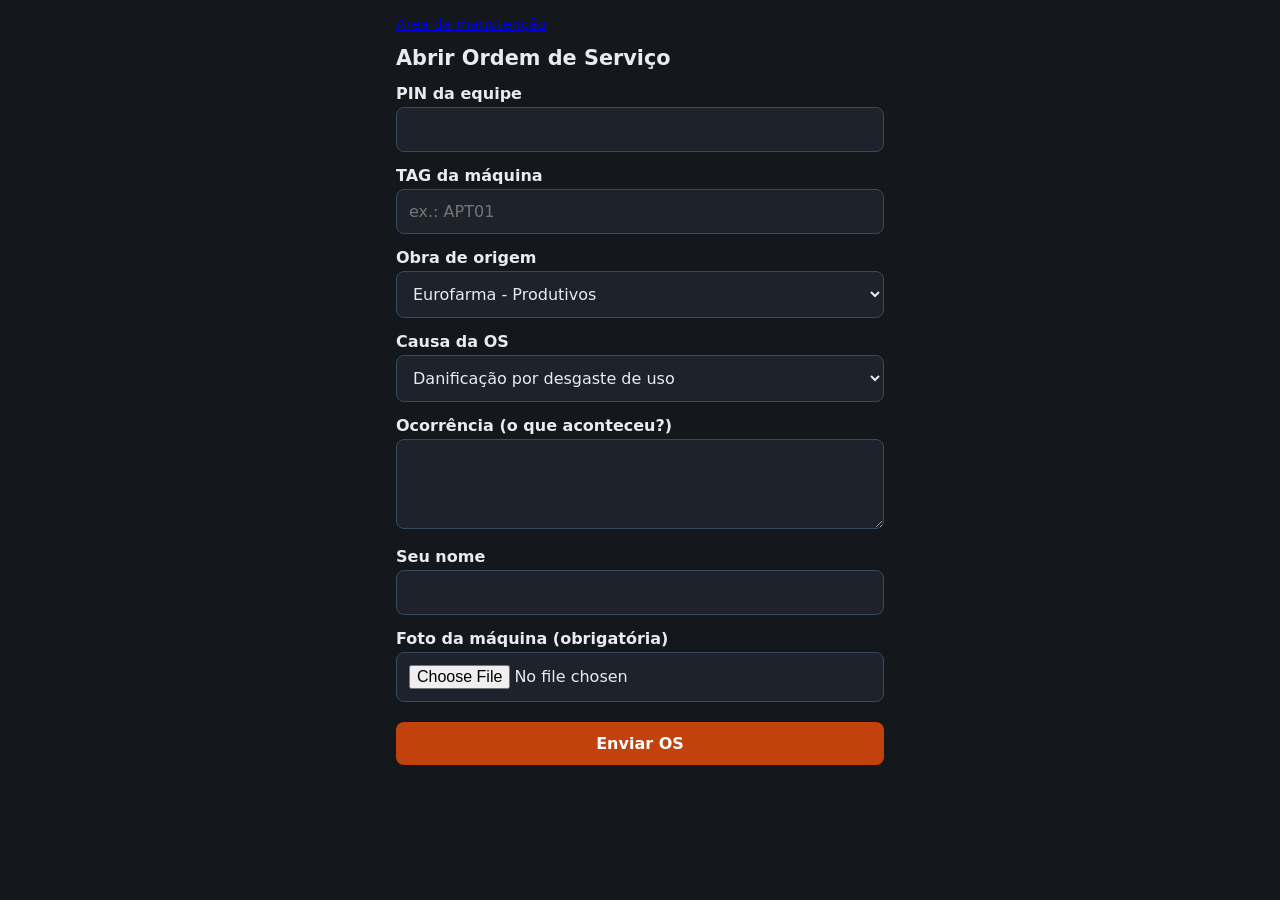
<file: web/index.html>
<!doctype html>
<html lang="pt-BR">
  <head>
    <meta charset="utf-8" />
    <meta name="viewport" content="width=device-width,initial-scale=1" />
    <title>Abrir OS</title>
    <link rel="stylesheet" href="style.css" />
  </head>
  <body>
    <main>
      <nav><a href="manutencao.html">Área da manutenção</a></nav>
      <h1>Abrir Ordem de Serviço</h1>
      <form id="f">
        <label>PIN da equipe</label>
        <input id="pin" type="password" inputmode="numeric" required />

        <label>TAG da máquina</label>
        <input id="tag" list="tags" placeholder="ex.: APT01" autocomplete="off" required />
        <datalist id="tags"></datalist>
        <div id="maq" style="font-size:.9rem;opacity:.8"></div>

        <label>Obra de origem</label>
        <select id="obra" required></select>

        <label>Causa da OS</label>
        <select id="causa" required></select>

        <label>Ocorrência (o que aconteceu?)</label>
        <textarea id="oc" required></textarea>

        <label>Seu nome</label>
        <input id="nome" required />

        <label>Foto da máquina (obrigatória)</label>
        <input id="foto" type="file" accept="image/*" capture="environment" required />
        <img id="prev" alt="" />

        <button id="b">Enviar OS</button>
        <div id="msg"></div>
      </form>
    </main>

    <script src="config.js"></script>
    <script>
      const $ = (id) => document.getElementById(id);
      let tags = {};

      fetch('tags.json')
        .then((r) => r.json())
        .then((list) => {
          list.forEach((t) => {
            tags[t.tag.toUpperCase()] = t.maquina;
            const o = document.createElement('option');
            o.value = t.tag;
            o.label = t.maquina;
            $('tags').append(o);
          });
        });

      for (const [id, items] of [['obra', OBRAS], ['causa', CAUSAS]]) {
        $(id).innerHTML = items.map((x) => `<option>${x}</option>`).join('');
      }

      $('tag').oninput = () => {
        $('maq').textContent = tags[$('tag').value.toUpperCase()] || '';
      };

      $('pin').value = localStorage.getItem('pinAbrir') || '';

      function comprime(file) {
        return new Promise((ok, no) => {
          const im = new Image();
          im.onload = () => {
            const s = Math.min(1, 1280 / Math.max(im.width, im.height));
            const c = document.createElement('canvas');
            c.width = Math.max(1, Math.round(im.width * s));
            c.height = Math.max(1, Math.round(im.height * s));
            const ctx = c.getContext('2d');
            ctx.drawImage(im, 0, 0, c.width, c.height);
            c.toBlob((blob) => {
              if (!blob) return no(new Error('Falha ao comprimir imagem'));
              const fr = new FileReader();
              fr.onload = () => ok(String(fr.result).split(',')[1]);
              fr.onerror = () => no(new Error('Falha ao ler imagem'));
              fr.readAsDataURL(blob);
            }, 'image/jpeg', 0.8);
          };
          im.onerror = () => no(new Error('Imagem inválida'));
          im.src = URL.createObjectURL(file);
        });
      }

      $('foto').onchange = (e) => {
        const f = e.target.files[0];
        if (f) {
          $('prev').src = URL.createObjectURL(f);
          $('prev').style.display = 'block';
        }
      };

      $('f').onsubmit = async (e) => {
        e.preventDefault();
        const m = $('msg');
        m.className = '';
        m.textContent = 'Enviando...';
        $('b').disabled = true;

        try {
          const tag = $('tag').value.trim().toUpperCase();
          if (!$('foto').files[0]) throw Error('A foto é obrigatória');

          const foto = await comprime($('foto').files[0]);
          const r = await fetch(API + '/abrir', {
            method: 'POST',
            headers: { 'Content-Type': 'application/json' },
            body: JSON.stringify({
              pin: $('pin').value,
              tag,
              maquina: tags[tag] || '',
              obra: $('obra').value,
              causa: $('causa').value,
              ocorrencia: $('oc').value,
              nome: $('nome').value,
              foto,
            }),
          });

          const d = await r.json();
          if (!r.ok) throw Error(d.erro || 'Erro');

          localStorage.setItem('pinAbrir', $('pin').value);
          m.className = 'ok';
          m.textContent = 'OS #' + d.numero + ' aberta com sucesso!';
          $('f').reset();
          $('prev').style.display = 'none';
          $('pin').value = localStorage.getItem('pinAbrir') || '';
        } catch (x) {
          m.className = 'erro';
          m.textContent = x.message;
        } finally {
          $('b').disabled = false;
        }
      };
    </script>
  </body>
</html>
</file>
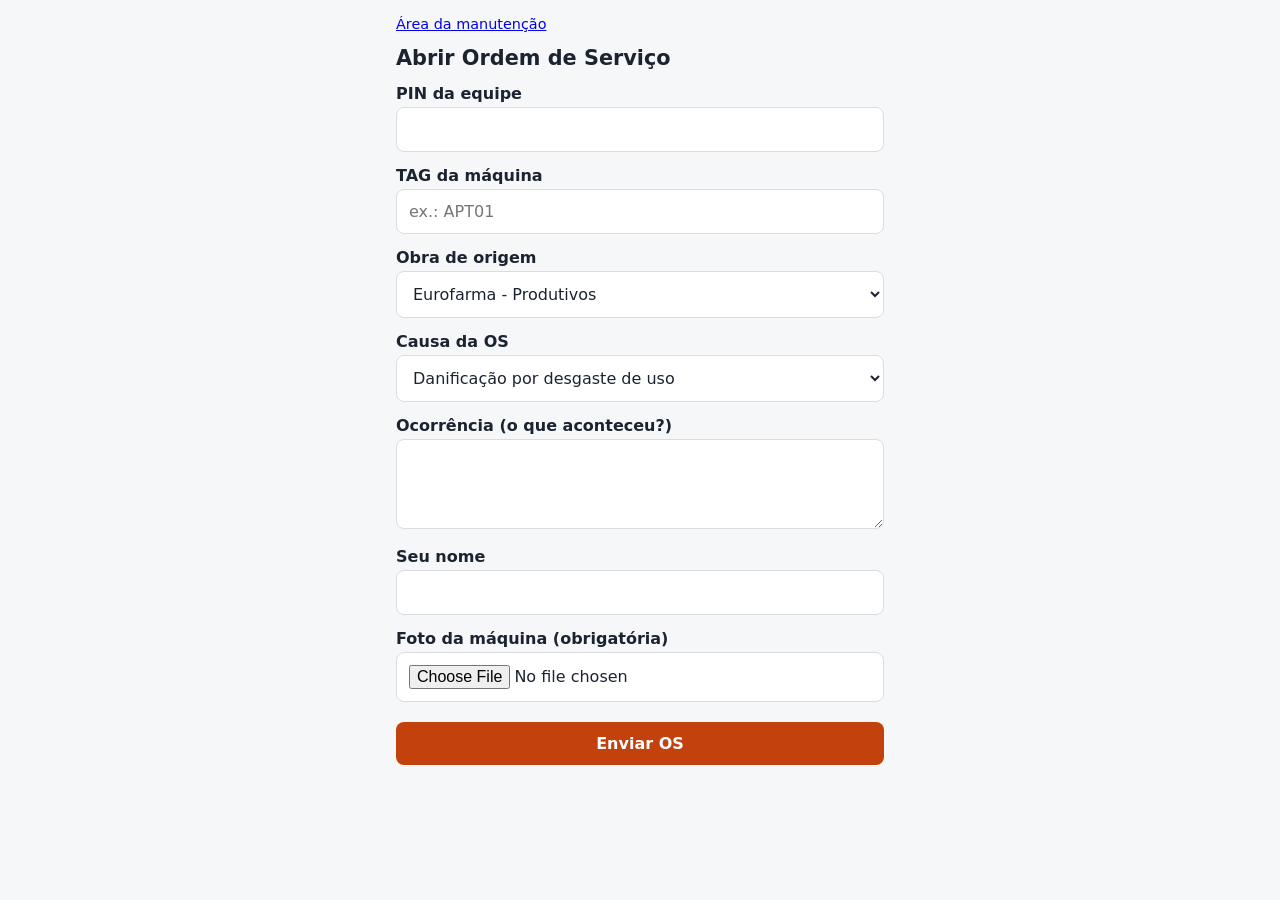
<file: .github/workflows/web/index.html>
<!doctype html><html lang="pt-BR"><head><meta charset="utf-8"><meta name="viewport" content="width=device-width,initial-scale=1">
<title>Abrir OS</title><link rel="stylesheet" href="style.css"></head><body><main>
<nav><a href="manutencao.html">Área da manutenção</a></nav>
<h1>Abrir Ordem de Serviço</h1>
<form id="f">
<label>PIN da equipe</label><input id="pin" type="password" inputmode="numeric" required>
<label>TAG da máquina</label><input id="tag" list="tags" placeholder="ex.: APT01" autocomplete="off" required>
<datalist id="tags"></datalist><div id="maq" style="font-size:.9rem;opacity:.8"></div>
<label>Obra de origem</label><select id="obra" required></select>
<label>Causa da OS</label><select id="causa" required></select>
<label>Ocorrência (o que aconteceu?)</label><textarea id="oc" required></textarea>
<label>Seu nome</label><input id="nome" required>
<label>Foto da máquina (obrigatória)</label>
<input id="foto" type="file" accept="image/*" capture="environment" required>
<img id="prev" alt="">
<button id="b">Enviar OS</button><div id="msg"></div>
</form></main>
<script src="config.js"></script><script>
const $=i=>document.getElementById(i);let tags={};
fetch('tags.json').then(r=>r.json()).then(l=>{l.forEach(t=>{tags[t.tag.toUpperCase()]=t.maquina;const o=document.createElement('option');o.value=t.tag;o.label=t.maquina;$('tags').append(o)})});
for(const [id,l] of [['obra',OBRAS],['causa',CAUSAS]])$(id).innerHTML=l.map(x=>`<option>${x}</option>`).join('');
$('tag').oninput=()=>{$('maq').textContent=tags[$('tag').value.toUpperCase()]||''};
$('pin').value=localStorage.getItem('pinAbrir')||'';
function comprime(file){return new Promise((ok,no)=>{const im=new Image();im.onload=()=>{const s=Math.min(1,1280/Math.max(im.width,im.height));const c=document.createElement('canvas');c.width=im.width*s;c.height=im.height*s;c.getContext('2d').drawImage(im,0,0,c.width,c.height);ok(c.toDataURL('image/jpeg',.75).split(',')[1])};im.onerror=no;im.src=URL.createObjectURL(file)})}
$('foto').onchange=e=>{const f=e.target.files[0];if(f){$('prev').src=URL.createObjectURL(f);$('prev').style.display='block'}};
$('f').onsubmit=async e=>{e.preventDefault();const m=$('msg');m.className='';m.textContent='Enviando...';$('b').disabled=true;
try{const tag=$('tag').value.trim().toUpperCase();
if(!$('foto').files[0])throw Error('A foto é obrigatória');
const foto=await comprime($('foto').files[0]);
const r=await fetch(API+'/abrir',{method:'POST',headers:{'Content-Type':'application/json'},body:JSON.stringify({pin:$('pin').value,tag,maquina:tags[tag]||'',obra:$('obra').value,causa:$('causa').value,ocorrencia:$('oc').value,nome:$('nome').value,foto})});
const d=await r.json();if(!r.ok)throw Error(d.erro||'Erro');
localStorage.setItem('pinAbrir',$('pin').value);m.className='ok';m.textContent='OS #'+d.numero+' aberta com sucesso!';$('f').reset();$('prev').style.display='none';$('pin').value=localStorage.getItem('pinAbrir')
}catch(x){m.className='erro';m.textContent=x.message}finally{$('b').disabled=false}};
</script></body></html>
</file>
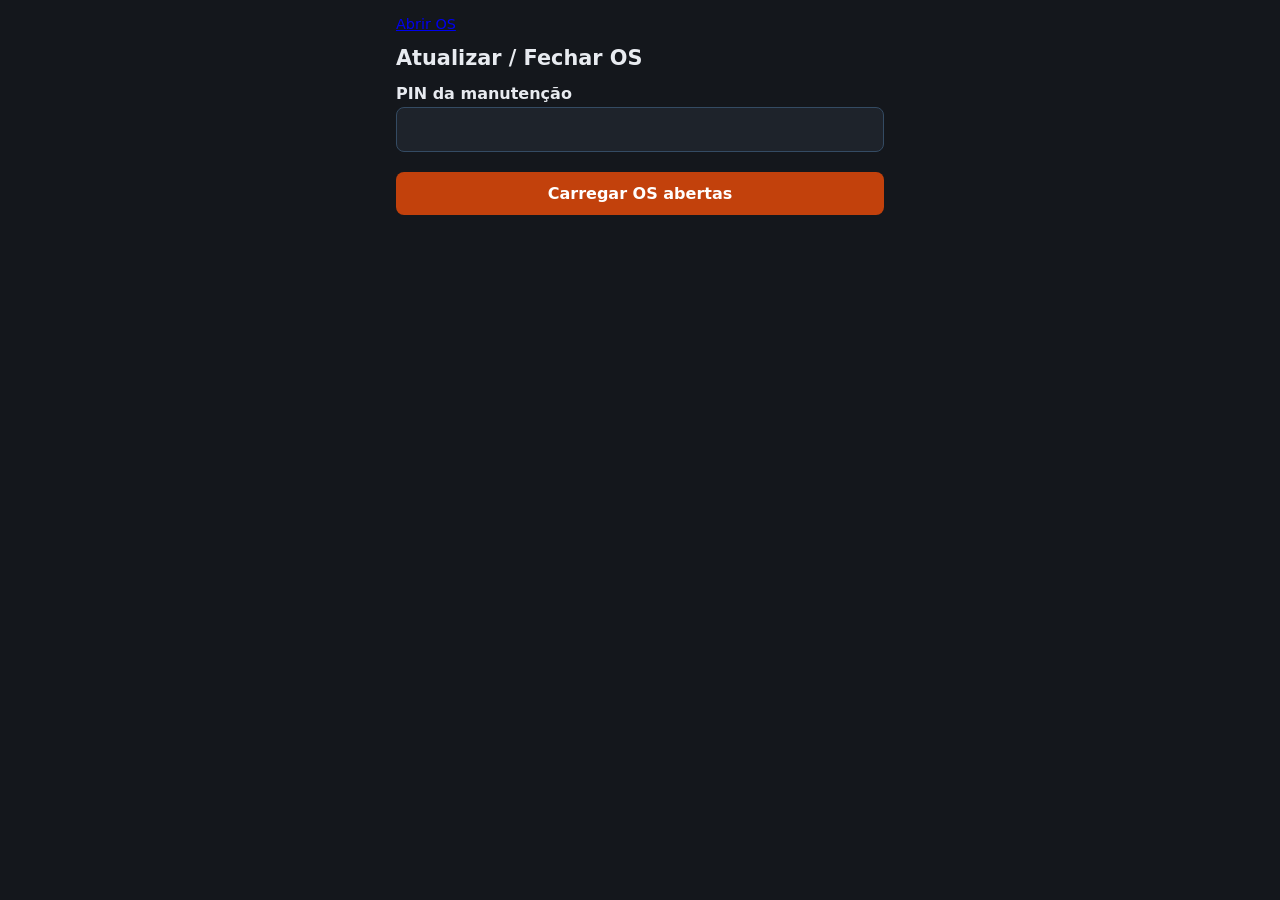
<file: web/manutencao.html>
<!doctype html>
<html lang="pt-BR">
  <head>
    <meta charset="utf-8" />
    <meta name="viewport" content="width=device-width,initial-scale=1" />
    <title>Manutenção - OS</title>
    <link rel="stylesheet" href="style.css" />
  </head>
  <body>
    <main>
      <nav><a href="index.html">Abrir OS</a></nav>
      <h1>Atualizar / Fechar OS</h1>

      <label>PIN da manutenção</label>
      <input id="pin" type="password" inputmode="numeric" />
      <button id="carrega" type="button">Carregar OS abertas</button>

      <form id="f" style="display:none">
        <label>OS</label>
        <select id="os" required></select>

        <label>Status</label>
        <select id="st" required>
          <option value="em-manutencao">Em manutenção</option>
          <option value="aguardando-pecas">Aguardando peças</option>
          <option value="manutencao-externa">Manutenção externa</option>
          <option value="liberado-para-uso">Liberado para uso (fecha a OS)</option>
          <option value="perda-total">Perda total (fecha a OS)</option>
          <option value="aguardando-analise">Aguardando análise</option>
        </select>

        <label>Causa analisada</label>
        <input id="ca" />

        <label>Defeito analisado / considerações</label>
        <textarea id="de"></textarea>

        <label>Estado de conservação</label>
        <select id="co">
          <option>1 - novo</option>
          <option>2 - entre novo e regular</option>
          <option selected>3 - regular</option>
          <option>4 - entre regular e mal conservado</option>
          <option>5 - mal conservado</option>
        </select>

        <label>Severidade</label>
        <select id="sv">
          <option>1 - limpeza / lubrificação</option>
          <option>2 - limpeza pesada</option>
          <option>4 - pequenos reparos</option>
          <option>5 - troca de peças</option>
          <option>6 - manutenção externa</option>
          <option>7 - perda total</option>
        </select>

        <label>Peças substituídas</label>
        <input id="pe" />

        <label>Pendências</label>
        <input id="pd" />

        <label>Data de liberação</label>
        <input id="dl" type="date" />

        <button>Salvar</button>
      </form>

      <div id="msg"></div>
    </main>

    <script src="config.js"></script>
    <script>
      const $ = (id) => document.getElementById(id);
      const m = $('msg');
      $('pin').value = localStorage.getItem('pinManut') || '';

      $('carrega').onclick = async () => {
        m.className = '';
        m.textContent = 'Carregando...';
        try {
          const r = await fetch(API + '/abertas?pin=' + encodeURIComponent($('pin').value));
          const d = await r.json();
          if (!r.ok) throw Error(d.erro);
          localStorage.setItem('pinManut', $('pin').value);
          $('os').innerHTML = d.map((i) => `<option value="${i.numero}">#${i.numero} ${i.titulo.replace(/</g, '&lt;')}</option>`).join('');
          $('f').style.display = d.length ? 'block' : 'none';
          m.textContent = d.length ? '' : 'Nenhuma OS aberta.';
        } catch (x) {
          m.className = 'erro';
          m.textContent = x.message;
        }
      };

      $('f').onsubmit = async (e) => {
        e.preventDefault();
        m.className = '';
        m.textContent = 'Salvando...';

        try {
          const r = await fetch(API + '/fechar', {
            method: 'POST',
            headers: { 'Content-Type': 'application/json' },
            body: JSON.stringify({
              pin: $('pin').value,
              numero: $('os').value,
              status: $('st').value,
              causa_analisada: $('ca').value,
              defeito: $('de').value,
              conservacao: $('co').value,
              severidade: $('sv').value,
              pecas: $('pe').value,
              pendencias: $('pd').value,
              liberacao: $('dl').value,
            }),
          });

          const d = await r.json();
          if (!r.ok) throw Error(d.erro);
          m.className = 'ok';
          m.textContent = d.fechada ? 'OS fechada.' : 'OS atualizada.';
          $('carrega').click();
        } catch (x) {
          m.className = 'erro';
          m.textContent = x.message;
        }
      };
    </script>
  </body>
</html>
</file>
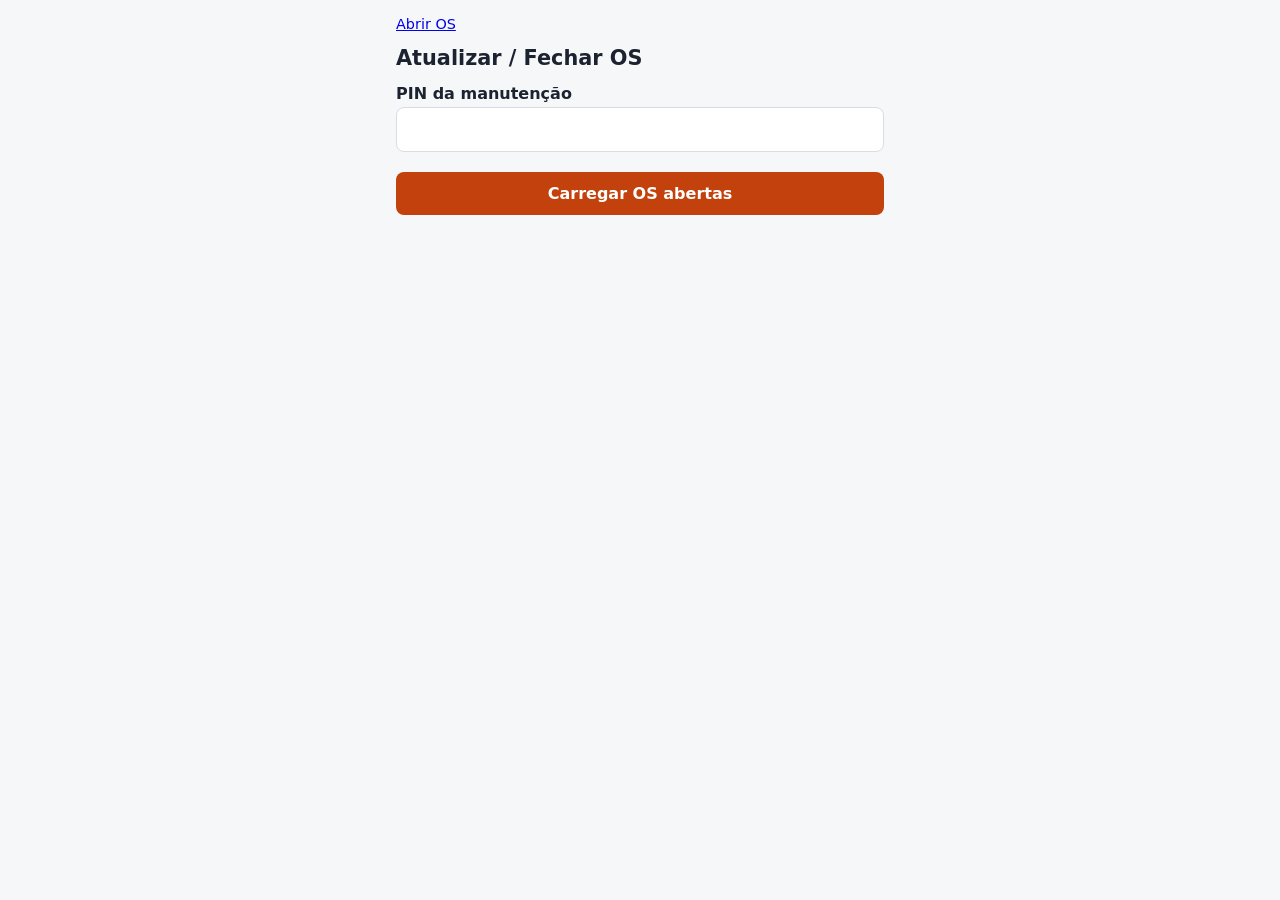
<file: .github/workflows/web/manutencao.html>
<!doctype html><html lang="pt-BR"><head><meta charset="utf-8"><meta name="viewport" content="width=device-width,initial-scale=1">
<title>Manutenção - OS</title><link rel="stylesheet" href="style.css"></head><body><main>
<nav><a href="index.html">Abrir OS</a></nav>
<h1>Atualizar / Fechar OS</h1>
<label>PIN da manutenção</label><input id="pin" type="password" inputmode="numeric">
<button id="carrega" type="button">Carregar OS abertas</button>
<form id="f" style="display:none">
<label>OS</label><select id="os" required></select>
<label>Status</label><select id="st" required>
<option value="em-manutencao">Em manutenção</option><option value="aguardando-pecas">Aguardando peças</option>
<option value="manutencao-externa">Manutenção externa</option><option value="liberado-para-uso">Liberado para uso (fecha a OS)</option>
<option value="perda-total">Perda total (fecha a OS)</option><option value="aguardando-analise">Aguardando análise</option></select>
<label>Causa analisada</label><input id="ca">
<label>Defeito analisado / considerações</label><textarea id="de"></textarea>
<label>Estado de conservação</label><select id="co"><option>1 - novo</option><option>2 - entre novo e regular</option><option selected>3 - regular</option><option>4 - entre regular e mal conservado</option><option>5 - mal conservado</option><option>6 - entre mal conservado e danificado</option><option>7 - danificado</option><option>8 - entre danificado e perda total</option><option>9 - perda total</option></select>
<label>Severidade</label><select id="sv"><option>1 - limpeza / Lubrificação</option><option>2 - limpeza pesada</option><option>4 - pequenos reparos</option><option>5 - troca de peças</option><option>6 - grandes reparos e trocas de peças</option><option>7 - perda total</option><option>8 - teste</option><option>9 - Não constatado</option></select>
<label>Peças substituídas</label><input id="pe">
<label>Pendências</label><input id="pd">
<label>Data de liberação</label><input id="dl" type="date">
<button>Salvar</button></form><div id="msg"></div></main>
<script src="config.js"></script><script>
const $=i=>document.getElementById(i),m=$('msg');$('pin').value=localStorage.getItem('pinManut')||'';
$('carrega').onclick=async()=>{m.className='';m.textContent='Carregando...';
try{const r=await fetch(API+'/abertas?pin='+encodeURIComponent($('pin').value));const d=await r.json();if(!r.ok)throw Error(d.erro);
localStorage.setItem('pinManut',$('pin').value);$('os').innerHTML=d.map(i=>`<option value="${i.numero}">#${i.numero} ${i.titulo.replace(/</g,'&lt;')}</option>`).join('');
$('f').style.display=d.length?'block':'none';m.textContent=d.length?'':'Nenhuma OS aberta.'}catch(x){m.className='erro';m.textContent=x.message}};
$('f').onsubmit=async e=>{e.preventDefault();m.className='';m.textContent='Salvando...';
try{const r=await fetch(API+'/fechar',{method:'POST',headers:{'Content-Type':'application/json'},body:JSON.stringify({pin:$('pin').value,numero:$('os').value,status:$('st').value,causa_analisada:$('ca').value,defeito:$('de').value,conservacao:$('co').value,severidade:$('sv').value,pecas:$('pe').value,pendencias:$('pd').value,liberacao:$('dl').value})});
const d=await r.json();if(!r.ok)throw Error(d.erro);m.className='ok';m.textContent=d.fechada?'OS fechada.':'OS atualizada.';$('carrega').click()}catch(x){m.className='erro';m.textContent=x.message}};
</script></body></html>
</file>
<file: web/style.css>
:root {
  --bg: #14171c;
  --fg: #e8ebf0;
  --card: #1e232b;
  --bd: #344b63;
  --ac: #c2410c;
  --bd2: #d9dde3;
  --ok: #16a34a;
  --err: #dc2626;
}

* { box-sizing: border-box; }
body {
  margin: 0;
  background: var(--bg);
  color: var(--fg);
  font: 16px system-ui, sans-serif;
}
main {
  max-width: 520px;
  margin: 0 auto;
  padding: 16px;
}
h1 {
  font-size: 1.3rem;
  margin: 14px 0 4px;
  font-weight: 600;
}
label {
  display: block;
  margin: 14px 0 4px;
  font-weight: 600;
}
input, select, textarea, button {
  width: 100%;
  padding: 12px;
  font: inherit;
  border: 1px solid var(--bd);
  border-radius: 8px;
  background: var(--card);
  color: var(--fg);
}
textarea { min-height: 90px; }
button {
  background: var(--ac);
  color: #fff;
  border: 0;
  font-weight: 700;
  margin-top: 20px;
}
button:disabled { opacity: .5; }
#msg { margin-top: 14px; font-weight: 600; }
.erro { color: var(--err); }
.ok { color: var(--ok); }
#prev {
  max-width: 100%;
  border-radius: 8px;
  margin-top: 8px;
  display: none;
}
nav { margin-bottom: 8px; font-size: .9rem; }
</file>
<file: .github/workflows/web/style.css>
:root{--bg:#f6f7f9;--fg:#1c2330;--card:#fff;--ac:#c2410c;--bd:#d9dde3}
@media(prefers-color-scheme:dark){:root{--bg:#14171c;--fg:#e8ebf0;--card:#1e232b;--bd:#343b46}}
*{box-sizing:border-box}body{margin:0;background:var(--bg);color:var(--fg);font:16px system-ui,sans-serif}
main{max-width:520px;margin:0 auto;padding:16px}
h1{font-size:1.3rem}label{display:block;margin:14px 0 4px;font-weight:600}
input,select,textarea,button{width:100%;padding:12px;font:inherit;border:1px solid var(--bd);border-radius:8px;background:var(--card);color:var(--fg)}
textarea{min-height:90px}button{background:var(--ac);color:#fff;border:0;font-weight:700;margin-top:20px}
button:disabled{opacity:.5}#msg{margin-top:14px;font-weight:600}.erro{color:#dc2626}.ok{color:#16a34a}
#prev{max-width:100%;border-radius:8px;margin-top:8px;display:none}nav{margin-bottom:8px;font-size:.9rem}
</file>
